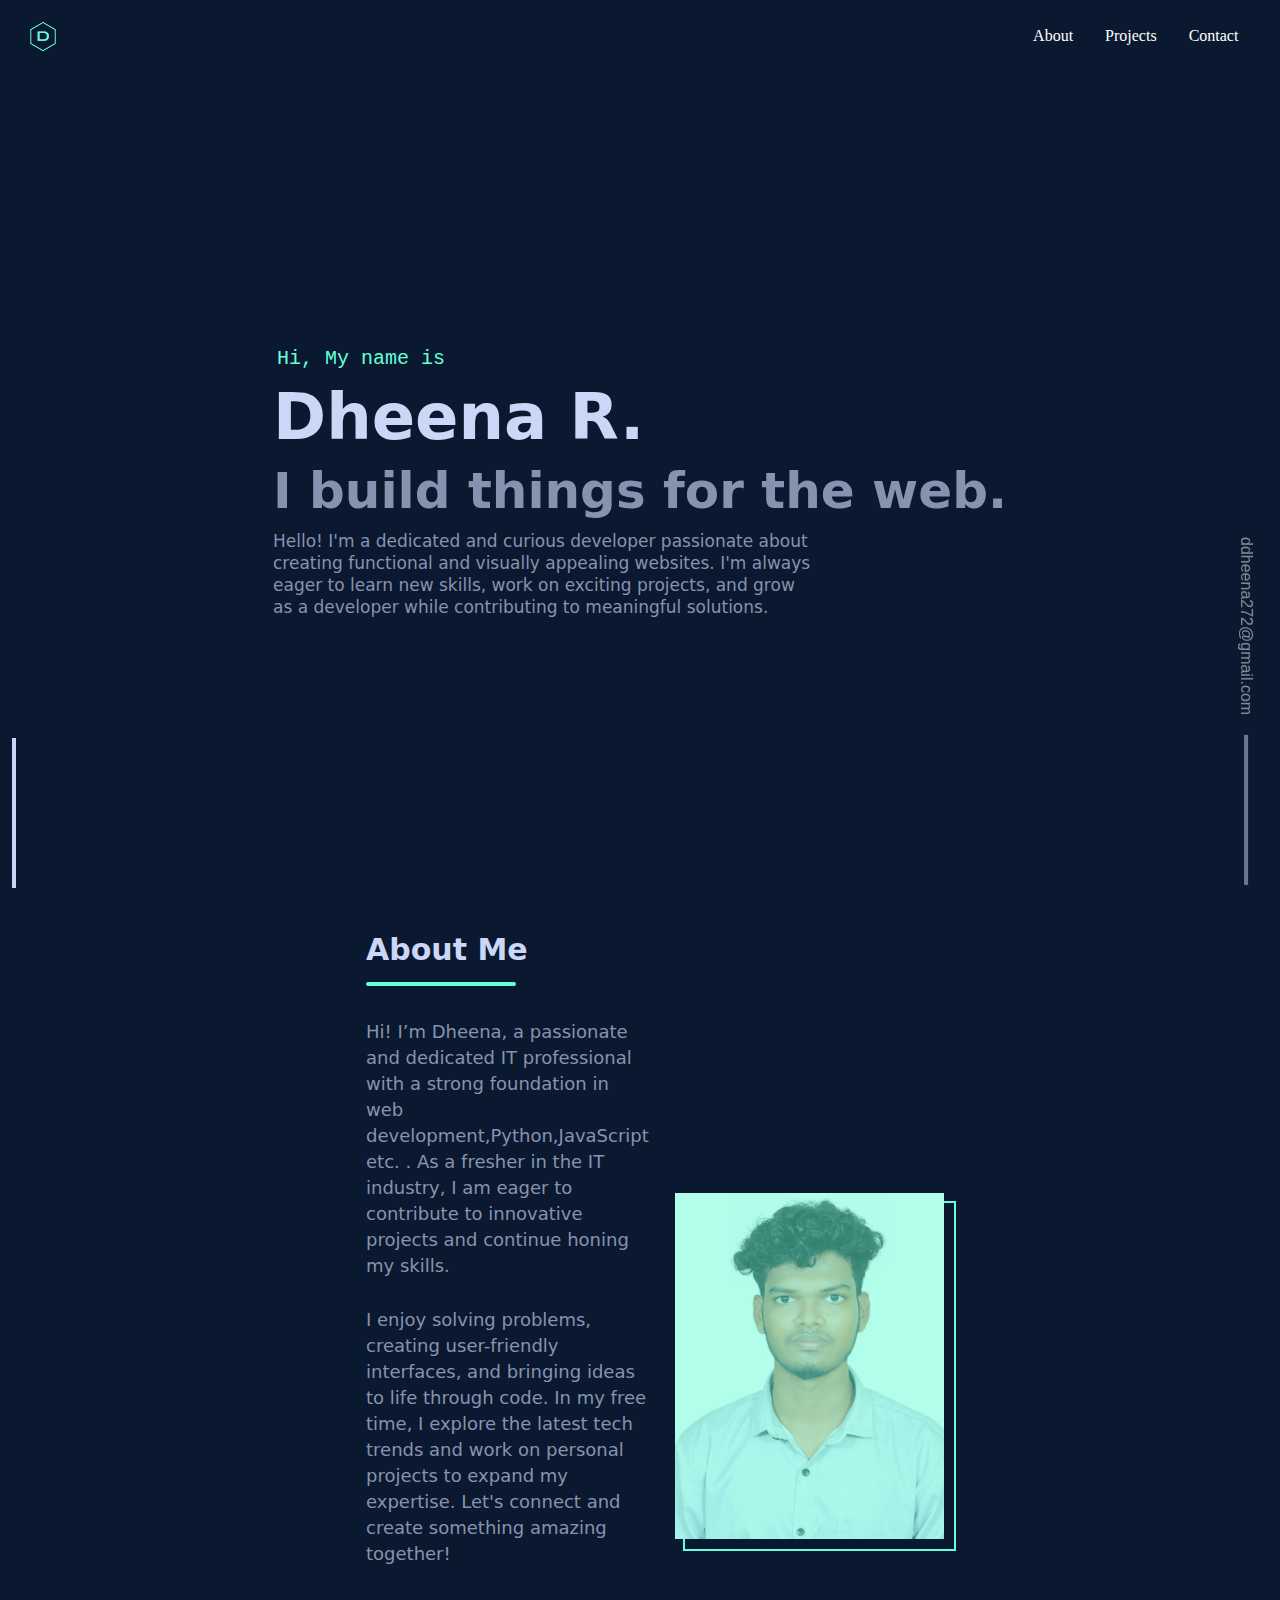
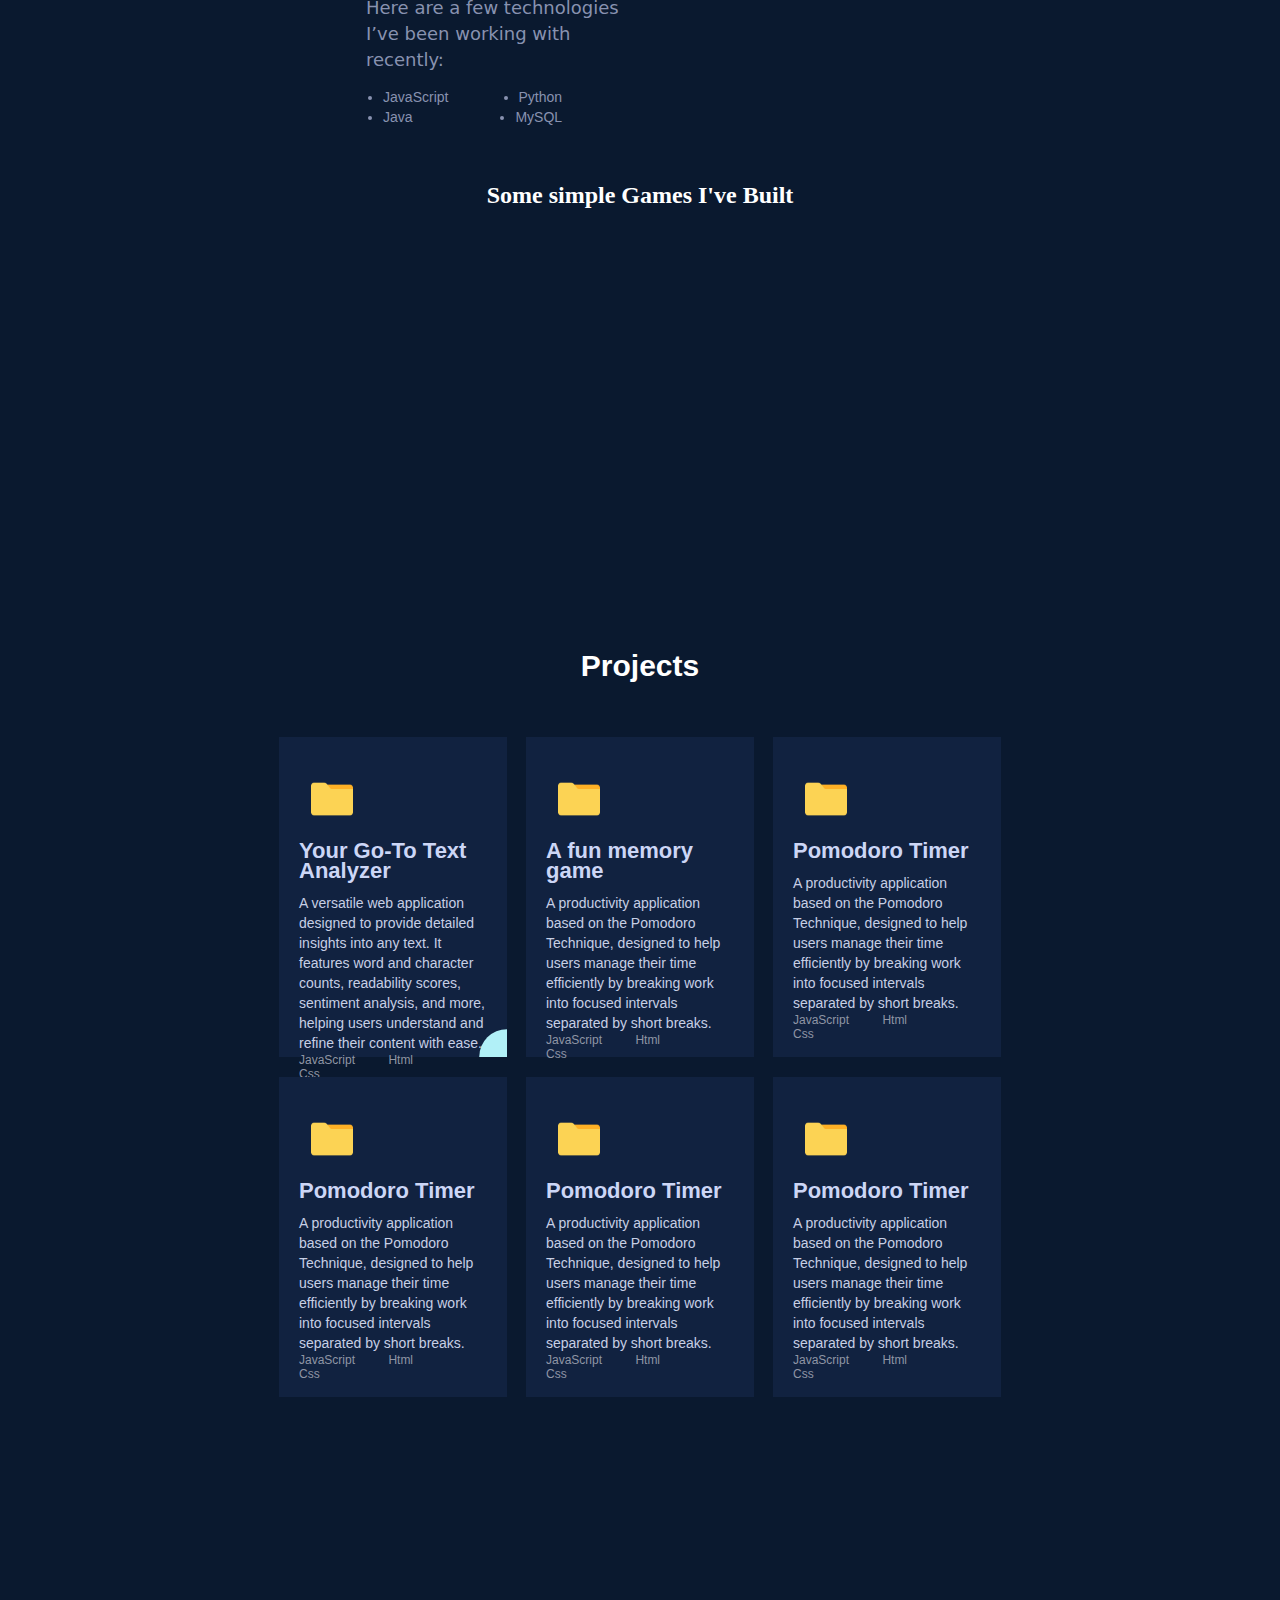
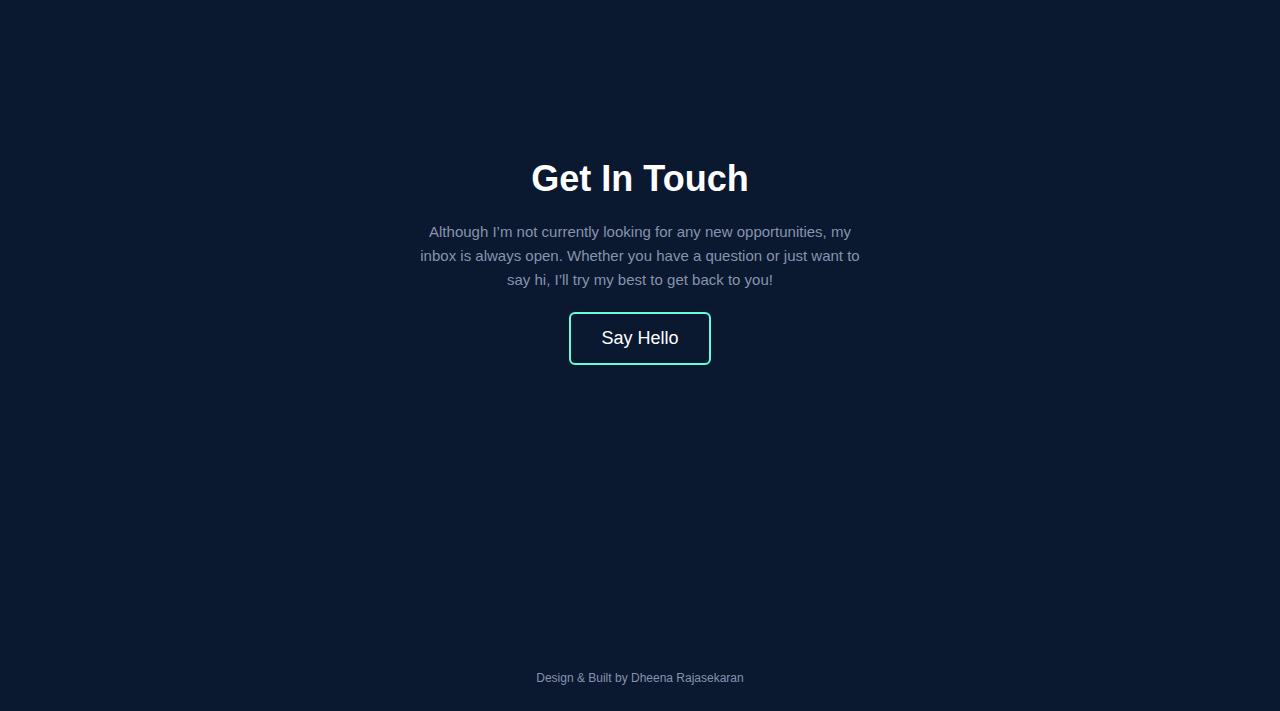
<file: index.html>
<!DOCTYPE html>
<html lang="en">
<head>
    <meta charset="UTF-8">
    <meta name="viewport" content="width=device-width, initial-scale=1.0">
    <title> Dheena.com</title>
    <link rel="icon" href="images/headerIcon.png">
    <link rel="stylesheet" href="style.css">
    <link rel="stylesheet" href="https://cdnjs.cloudflare.com/ajax/libs/font-awesome/6.7.1/css/all.min.css" integrity="sha512-5Hs3dF2AEPkpNAR7UiOHba+lRSJNeM2ECkwxUIxC1Q/FLycGTbNapWXB4tP889k5T5Ju8fs4b1P5z/iB4nMfSQ==" crossorigin="anonymous" referrerpolicy="no-referrer" />
</head>
<body>
    <nav>
        <div class="navbox">
            <div class="logo">
                <img id="logoImage" src="images/D(1).png" alt="logo image">
            </div>
            
            <button class="hamburger" id="hamburger">
                <span class="bar"></span>
                <span class="bar"></span>
                <span class="bar"></span>
            </button>
            <ul class="nav-links" id="nav-links">
                <li><a href="#aboutMe">About</a></li>
                <li><a href="#projectsDisplay">Projects</a></li>
                <li><a href="#contactMe">Contact</a></li>
            </ul>
        </div>
    </nav>
    <main>
        <div class="landingPage" id="landingPage">
            <div class="theIntro">
                <h1 id="nameIs" >Hi, My name is</h1>
                <h2 id="name">Dheena R.</h2>
                <h3 id="me">I build things for the web.</h3>
                <p id="introDescription">Hello! I'm a dedicated and curious developer passionate about creating functional and visually appealing websites. 
                I'm always eager to learn new skills, work on exciting projects, and grow as a developer while contributing to meaningful solutions.</p> 
            </div>
        </div>
        <div class="aboutMe" id="aboutMe">
            <div class="thewhoami">
                <div class="aboutMe-heading" id="aboutMe-heading">
                    <h2>About Me</h2>
                    <span class="underline"></span>
                </div>
                <div class="detailsAndProfilePic">
                    <div class="details">
                        <p>
                            Hi! I’m Dheena, a passionate and dedicated IT professional with a strong foundation in  web development,Python,JavaScript etc. . As a fresher in the IT industry, I am eager to contribute to innovative projects and continue honing my skills.
    
    
                        </p>
                        <p>
                            I enjoy solving problems, creating user-friendly interfaces, and bringing ideas to life through code. In my free time, I explore the latest tech trends and work on personal projects to expand my expertise. Let's connect and create something amazing together!
                        </p>
                       
                        <p>
                            Here are a few technologies I’ve been working with recently:
                        </p>
                       
                        <ul id="thelistofLanguages">
                                <li>JavaScript</li>
                                <li>Python</li>
                                <li>Java</li>
                                <li>MySQL</li>
                        </ul>
                    </div>
                    <div class="ProfilePic">
                        <img id="actualPic" src="images/1726052819954.jpg" alt="">
                    </div>
                </div>
            </div>
            
        </div>
        <div class="simpleJSgames">
            <div class="theGamesContainer">
                <h2>Some simple Games I've Built</h2>
                <div class="game firstGame">

                </div>
            </div>

        </div>
        <div class="projectsDisplay" id="projectsDisplay">
            <div class="projectHeading">
                <h2>Projects</h2>
            </div>
            <div class="projectsContainer">
                <div class="projectBox projectBox1">
                   <div class='img1 wrapper-image'></div>
                   <div class="projectsIcons">
                       
                         <img class="folderimage" src="images/folder.png" alt="">
                        <i id="textAnalyserLink" class="fa-solid fa-link" style="font-size: 24px; margin: 20px;"></i>
                   </div>
                   <div class="projectInfo">
                        <h3 class="projectInfo-heading">Your Go-To Text Analyzer</h3>
                        <p class="projectInfo-description">A versatile web application designed to provide detailed insights into any text. It features word and character counts, readability scores, sentiment analysis, and more, helping users understand and refine their content with ease. </p>
                   </div>
                    <div class="projectLanguages">
                        <p>JavaScript</p>
                        <p>Html</p>
                        <p>Css</p>
                    </div>
                </div>
                <div class="projectBox projectBox2">
                    <div class="projectsIcons">
                       
                         <img class="folderimage" src="images/folder.png" alt="">
                        <i  id="colorgameLink" class="fa-solid fa-link" style="font-size: 24px; margin: 20px;"></i>
                   </div>
                   <div class="projectInfo">
                        <h3 class="projectInfo-heading">A fun memory game </h3>
                        <p class="projectInfo-description">A productivity application based on the Pomodoro Technique, designed to help users manage their time efficiently by breaking work into focused intervals separated by short breaks. </p>
                   </div>
                    <div class="projectLanguages">
                        <p>JavaScript</p>
                        <p>Html</p>
                        <p>Css</p>
                    </div>
                </div>
                <div class="projectBox projectBox3">
                    <div class="projectsIcons">
                        
                         <img class="folderimage" src="images/folder.png" alt="">
                        <i id="digitalclockLink" class="fa-solid fa-link" style="font-size: 24px; margin: 20px;"></i>
                   </div>
                   <div class="projectInfo">
                        <h3 class="projectInfo-heading">Pomodoro Timer</h3>
                        <p class="projectInfo-description">A productivity application based on the Pomodoro Technique, designed to help users manage their time efficiently by breaking work into focused intervals separated by short breaks. </p>
                   </div>
                    <div class="projectLanguages">
                        <p>JavaScript</p>
                        <p>Html</p>
                        <p>Css</p>
                    </div>
                </div>
                <div class="projectBox projectBox4">
                    <div class="projectsIcons">
                       
                         <img class="folderimage" src="images/folder.png" alt="">
                        <i class="fa-solid fa-link" style="font-size: 24px; margin: 20px;"></i>
                   </div>
                   <div class="projectInfo">
                        <h3 class="projectInfo-heading">Pomodoro Timer</h3>
                        <p class="projectInfo-description">A productivity application based on the Pomodoro Technique, designed to help users manage their time efficiently by breaking work into focused intervals separated by short breaks. </p>
                   </div>
                    <div class="projectLanguages">
                        <p>JavaScript</p>
                        <p>Html</p>
                        <p>Css</p>
                    </div>
                </div>
                <div class="projectBox projectBox5">
                    <div class="projectsIcons">
                       
                         <img class="folderimage" src="images/folder.png" alt="">
                        <i class="fa-solid fa-link" style="font-size: 24px; margin: 20px;"></i>
                   </div>
                   <div class="projectInfo">
                        <h3 class="projectInfo-heading">Pomodoro Timer</h3>
                        <p class="projectInfo-description">A productivity application based on the Pomodoro Technique, designed to help users manage their time efficiently by breaking work into focused intervals separated by short breaks. </p>
                   </div>
                    <div class="projectLanguages">
                        <p>JavaScript</p>
                        <p>Html</p>
                        <p>Css</p>
                    </div>
                </div>
                <div class="projectBox projectBox6">
                    <div class="projectsIcons">
                        
                         <img class="folderimage" src="images/folder.png" alt="">
                        <i class="fa-solid fa-link" style="font-size: 24px; margin: 20px;"></i>
                   </div>
                   <div class="projectInfo">
                        <h3 class="projectInfo-heading">Pomodoro Timer</h3>
                        <p class="projectInfo-description">A productivity application based on the Pomodoro Technique, designed to help users manage their time efficiently by breaking work into focused intervals separated by short breaks. </p>
                   </div>
                    <div class="projectLanguages">
                        <p>JavaScript</p>
                        <p>Html</p>
                        <p>Css</p>
                    </div>
                </div>
            </div>
        </div>
        <div class="contactMe" id="contactMe">
            <div class="contactMe-heading">
                <h2>Get In Touch</h2>
            </div>
            <div class="contactMe-description">
                <p>
                    Although I’m not currently looking for any new opportunities, my inbox is always open. Whether you have a question or just want to say hi, I’ll try my best to get back to you!
                </p>
            </div>
            <div class="contactMe-link">
                <button class="contactMe-linkButton" type="button">
                    Say Hello
                </button>
            </div>
            <div class="SocialLinks" id="SocialLinks">
                <i title="Instagram" id="instaIcon" class="fa-brands fa-instagram"></i>
                <i title="GitHub" id="githubIcon" class="fa-brands fa-github"></i>
                <i title="FaceBook" id="" class="fa-brands fa-facebook"></i>
                <i title="G-Mail" id="mailIcon" class="fa-regular fa-envelope"></i>
                <i title="LinkedIn" class="fa-brands fa-linkedin"></i>
                
                <span class="line"></span>
            </div>
            <div class="builtBy">
                Design & Built by Dheena Rajasekaran
            </div>
            
        </div>
        <div class="email">
            <p id="sideemaillink">ddheena272@gmail.com</p>                    
            <span class="line2"></span>
        </div>
       
    </main>    
</body>
<script src="script.js"></script>
</html>
<!-- <div class="theLine">
                    <p></p>|
                </div> -->
</file>
<file: style.css>
*{
    margin: 0;
    padding: 0;
    box-sizing: border-box;
}
html{
    scroll-behavior: smooth;
}
main{
    background-color: rgb(10, 25, 47);
    display: flex;
    flex-direction: column;
    align-items: center;
    color: white;
    width: 100%;
}
nav{
    height: 8vh;
    /* border: 1px solid red; */
    display: flex;
    align-items: center;
    justify-content: center;
    background-color: rgb(10, 25, 47);

}
.navbox{
    height: 60%;
    width: 96%;
    /* border: 1px solid yellow; */
    display: flex;
    align-items: center;
    justify-content: center;
}
.otherLinks-links> a{
    color: white;
    text-decoration: none;
    font-weight: 500;
    margin: 0px 20px;
    font-family: 'Gill Sans', 'Gill Sans MT', Calibri, 'Trebuchet MS', sans-serif;
    font-size: 20px;
}
.logo{
    height: 80%;
    flex-grow: 1;
}
#logoImage{
    height: 100%;
    flex-grow: 1;
}
.otherLinks-links{
    display: flex;    
}
.landingPage{
    width:  88%;
    height: 90vh;
    /* margin: 200px 0px; */
    /* margin-bottom: 450px; */
    color: white;
    /* border: 2px solid white; */
    display: flex;
    flex-direction: column;
    justify-content: center;
    /* align-items: center; */
    font-family: Calibre, Inter, "San Francisco", "SF Pro Text", -apple-system, system-ui, sans-serif;
    
}
.theIntro{
    /* border: 2px solid red; */
}
#nameIs{
    color: rgb(100, 255, 218);
    font-weight: 400;
    /* line-height: 17.6px; */
    margin: 10px 4px;
    font-family: "SF Mono", "Fira Code", "Fira Mono", "Roboto Mono", monospace;
    font-size: 16px;
}
#name{
    color: rgb(204, 214, 246);
    font-weight: 600;
    /* line-height: 88px; */
    margin: 8px 0px; 
    font-size: 40px;
   
}
#me{
    color: rgb(136, 146, 176);
    font-weight: 600;
    /* line-height: 72px; */
    margin-bottom: 10px;
    font-size: 36px;
    
}
#introDescription{
   
    max-width: 540px;
    color: rgb(136, 146, 176);
    /* text-align: center; */
    font-size: 15px;
    line-height: 22px;
}
.thewhoami{
    /* border: 1px solid red; */
    width: 100%;
}
.aboutMe{
    display: flex;
    flex-direction: column;
    /* border: 1px solid yellow; */
    height: 100vh;
    width: 90%;
    justify-content: center;
    align-items: center;
}
.aboutMe-heading{
    color: rgb(204, 214, 246);
    font-weight: 600;
    font-size: 20px;
    margin: 14px;
    /* border: 1px solid red; */
    font-family: Calibre, Inter, "San Francisco", "SF Pro Text", -apple-system, system-ui, sans-serif;
}
.underline{
    display: inline-block;
    height: 4px;
    width: 150px;
    border-radius: 10px;
    background-color:  rgb(100, 255, 218);
    transition: width 1s ease-in-out;
}
.aboutMe-heading:hover .underline{
   width: 98%;
}
.detailsAndProfilePic{
    display: flex;
    flex-direction: column;
    /* border: 1px solid red; */
    align-items: center;
}
.details{
    /* border: 1px solid yellow; */
    display: flex;
    flex-direction: column;
    align-items: center;
}
.details > p{
    margin:14px;
    color: rgb(136, 146, 176);
    font-family: Calibre, Inter, "San Francisco", "SF Pro Text", -apple-system, system-ui, sans-serif;
    font-size: 14px;
    line-height: 26px;
}
#thelistofLanguages{
    font-size: 14px;
    width: 80%;
    /* border: 1px solid white; */
    color: rgb(136, 146, 176);
    font-family: 'Trebuchet MS', 'Lucida Sans Unicode', 'Lucida Grande', 'Lucida Sans', Arial, sans-serif;
    display: flex;
    flex-wrap: wrap;
    justify-content: space-between;
    margin-bottom: 20px;
    line-height: 20px;
}
#thelistofLanguages > li{
    margin-right: 28%;
}
.ProfilePic{
    border: 2px solid rgb(100, 255, 218);
    /* padding: 10px; */
    margin: 20px;
    width: fit-content;
    height: 250px;
}
#actualPic{
    height: 100%;
    translate:-10px -10px;
    /* border: 1px solid yellow; */
    transition: 0.8s;
}
.ProfilePic {
    position: relative;
    display: inline-block;
}

.ProfilePic img {
    display: block;
    transition: filter 0.3s ease-in-out, transform 0.3s ease-in-out;
}
.ProfilePic::after {
    content: '';
    position: absolute;
    top: 0;
    left: 0;
    right: 0;
    bottom: 0;
    background-color: rgba(100, 255, 218, 0.5);
    opacity: 1;
    translate:-10px -10px;
    transition: opacity 0.3s ease-in-out;
}

.ProfilePic:hover::after {
    opacity: 0;
}
.ProfilePic:hover #actualPic{
    translate: -14px -14px;
}


.borderDiv{
    border: 2px solid  rgb(100, 255, 218);
}

.wrapper-image{
    position: absolute;
    left: 0;
    right: 0;
    bottom: 0;
    top: 0;
    /* border: 2px solid red; */
    background-size: cover;
    background-position: center;
    
    transition:1s ease-in-out;
}
.img1{
    clip-path: circle(10% at 100% 100%);
    background-image: url(images/textAnalyser.png);
}
.img1:hover{
    clip-path: circle(141.4% at 100% 100%);
}
.projectsDisplay{
    display: flex;
    /* border: 2px solid red; */
    width: 100%;
    flex-direction: column;
    align-items: center;
    margin-top: 400px;
}
.projectHeading{
    display: flex;
    align-items: center;
    justify-content: center;
    font-family: 'Segoe UI', Tahoma, Geneva, Verdana, sans-serif;
    font-size: 20px;
    margin: 40px 0px;
}
.projectsContainer{
    /* border: 1px solid yellow; */
    display: flex;
    flex-wrap: wrap;
    justify-content: space-evenly;
    width: 90%;
    /* align-items: center;
    justify-content: center; */
    padding: 4px;
    color: white;

}
.projectBox{
    width: 100%;
    height: 300px;
    background-color: #112240;
    padding: 20px;
    margin: 10px 0px;
    /* border: none; */
    font-family: 'Segoe UI', Tahoma, Geneva, Verdana, sans-serif;
    /* font-family: Georgia, 'Times New Roman', Times, serif; */
    display: flex;
    flex-direction: column;
    justify-content: space-between;
    transition: 0.4s ease-in-out;
    position: relative;
}
.projectBox:hover .projectInfo-heading{
    color:rgb(100, 255, 218);
}
.projectBox:hover{
    translate: 0px -10px;
}
.projectsIcons{
    display: flex;
    justify-content: space-between;
    align-items: center;
    /* padding: 20px; */
    height: 30%;
    /* border: 1px solid red; */
}

.folderimage{
    height: 50%;
    margin: 12px;
    /* border: 1px solid yellow; */

}
.projectInfo{
    display: flex;
    /* border: 1px solid red; */

    flex-direction: column;
    
    /* margin: 20px 0px; */
    line-height: 20px;
}
.projectInfo-heading{
    font-weight: 800;
    font-size: 22px;
    /* border: 1px solid yellow; */

    margin-bottom: 12px;
    color: rgb(204, 214, 246);
    transition: 0.5s;
}
.projectInfo-description{
    /* border: 1px solid yellow; */

    font-size: 14px;
    color: rgb(199, 207, 229);
    
}
.projectLanguages{
    /* border: 1px solid yellow; */
    font-size: 12px;
    color: rgb(143, 149, 165);
}
.projectLanguages>p{
    margin-right: 30px;
    display: inline-block;
}
.contactMe{
    height: 100vh;
    /* border: 2px solid yellow; */
    align-items: center;
    justify-content: center;
    display: flex;
    flex-direction: column;
    position: relative;
    font-family: 'Segoe UI', Tahoma, Geneva, Verdana, sans-serif;
    position: relative;
}

.contactMe-heading{
    font-size: 20px;
    font-weight: 800;
    /* border: 2px solid red; */
}
.contactMe-description{
    width:92%;
    /* border: 1px solid red; */
    margin: 20px 0px;
    font-size: 14px;
    text-align: center;
    color: rgb(136, 146, 176);
    line-height: 24px;
}
.contactMe-linkButton{
    background-color: rgb(10, 25, 47);
    color: white;
    padding: 14px 30px;
    border: 2px solid  rgb(100, 255, 218); 
    border-radius:6px;
    font-size: 14px;
}
.builtBy{
    position: absolute;
    height: 20px;
    bottom: 0;
    /* border: 2px solid red; */
    color: rgb(136, 146, 176);
    font-size: 12px;
    margin-bottom: 20px;
}

.SocialLinks{
    color: rgb(204, 214, 246);
    position: absolute;
    z-index: 10;
    bottom: 40px;
    display: flex;
    gap: 30px;
    /* flex-direction: column; */
    font-size: 30px;
    padding: 12px;
    padding-left: 30px;
    /* border: 2px solid red; */
  
}
.email{
    position: fixed;
    font-family: 'Segoe UI', Tahoma, Geneva, Verdana, sans-serif;
    /* height: 20%; */    
    /* width: 20%; */
    bottom: 170px;
    right: -140px;
    transform: rotate(90deg);
    display: flex;
    gap: 20px;
    font-size: 14px;
    display: none;
    opacity: 0.5;
    font-weight: 400;
}
.email:hover{
    color: rgb(100, 255, 218);
    
}
/* .email:hover #sideemaillink{
    opacity: 1;
} */
.SocialLinks>i{
    margin: 10px 0px;
    transition: 0.4s linear;
  
}
.line2{
    background-color: rgb(204, 214, 246);
    width: 150px;
    padding: 2px;
    margin: auto;
}
.line{
    background-color: rgb(204, 214, 246);
    height: 150px;
    padding: 2px;
    margin: auto;
    display: none;
}
.SocialLinks>i:hover{
    color:  rgb(100, 255, 218);
    transform: translateY(-8px);
    
}

.projectsIcons >i:hover{
    color:  rgb(100, 255, 218);
    transform: translateY(-8px);
    transition: 0.4s linear;
}
/* .underlineDiv{
    width: 200px;
    height: 100px;
} */



@media screen and (min-width:478px) {
    .projectBox{
        width:94%;
    }
    #nameIs{
        font-size: 18px;
    }
    #name{
        font-size: 48px;
    }
    #me{
        font-size: 40px;
    }
    #introDescription{
        font-size: 16px;
    }
    .landingPage{
        align-items: center;
    }
}
@media screen and (min-width:610px) {
    .projectBox{
        width:48%;
        height: 320px;
    }
}
@media screen and (min-width:768px){
    .SocialLinks{
        position: fixed;
        bottom: 0;
        left: 0;
        flex-direction: column;
        /* border: 1px solid red; */
        padding: 0px;
        padding: 12px;
        gap: 10px;
        font-size: 20px;
    }
    .line{
        display: flex;
    }
    .email{
        /* border: 1px solid red; */
        display: flex;

    }
    #nameIs{
        font-size: 20px;
    }
    #name{
        font-size: 58px;
    }
    #me{
        font-size: 44px;
    }
    #introDescription{
        font-size: 17px;
    }
   
}

@media screen and (min-width:1024px){
    #nameIs{
        font-size: 20px;
    }
    #name{
        font-size: 64px;
    }
    #me{
        font-size: 50px;
    }
    #introDescription{
        font-size: 17px;
    }
    .projectBox{
        width: 30%;
    }
    .contactMe-description{
        width: 40%;
    }
    .contactMe-heading{
        font-size: 24px;
    }
    .contactMe-description{
        font-size: 15px;
    }
    .contactMe-linkButton{
        font-size: 18px;
    }
    .SocialLinks>i{
        font-size: 26px;
    }
    .email{
        font-size: 16px;
        bottom: 180px;
    }
    .thewhoami{
        width: 50%;
    }
    /* .aboutMe{
       
    } */
    .detailsAndProfilePic{
        flex-direction: row;
    }
    .ProfilePic{
       height: 350px;
    }
    .details > p{
        font-size: 18px;
    }
    .projectsContainer{
        width: 60%;
    }
}











/* 
.navbar {
    display: flex;
    justify-content: space-between;
    align-items: center;
    padding: 1rem 2rem;
    background: #333;
    color: white;
} */

.logo {
    font-size: 1.5rem;
    font-weight: bold;
}

.nav-links {
    display: flex;
    /* background-color: rgb(10, 25, 47); */
    list-style: none;
    margin: 0;
    padding: 0;
}

.nav-links li {
    margin: 0 1rem;
}

.nav-links a {
    text-decoration: none;
    color: white;
    font-size: 1rem;
    transition: color 0.3s;
}

.nav-links a:hover {
    color: #f4a261;
}

/* Hamburger button */
.hamburger {
    display: none;
    flex-direction: column;
    justify-content: space-between;
    width: 25px;
    height: 20px;
    background: none;
    border: none;
    cursor: pointer;
    /* border: 1px solid rgb(10, 25, 47); */
    z-index: 10; /* Ensure it appears above the nav */
}

.hamburger .bar {
    display: block;
    width: 100%;
    height: 3px;
    background: white;
    border-radius: 5px;
    transition: all 0.3s;
}

/* Responsive styles */
@media (max-width: 768px) {
    .nav-links {
        display: none;
        /* border: 1px solid red; */
        flex-direction: column;
         background-color: #112240;
        position: absolute;
        top: 60px; /* Adjust to match header height */
        right: 0;
        width: 200px;
        border-radius: 5px;
        box-shadow: 0px 4px 6px rgba(0, 0, 0, 0.2);
    }

    .nav-links.active {
        display: flex;
    }

    .nav-links li {
        margin: 1rem 0;
        text-align: center;
    }

    .hamburger {
        display: flex;
    }
}
.hamburger.toggle .bar:nth-child(1) {
    transform: rotate(45deg) translate(7px, 7px);
}

.hamburger.toggle .bar:nth-child(2) {
    opacity: 0;
}

.hamburger.toggle .bar:nth-child(3) {
    transform: rotate(-45deg) translate(5px, -5px);
}
</file>
